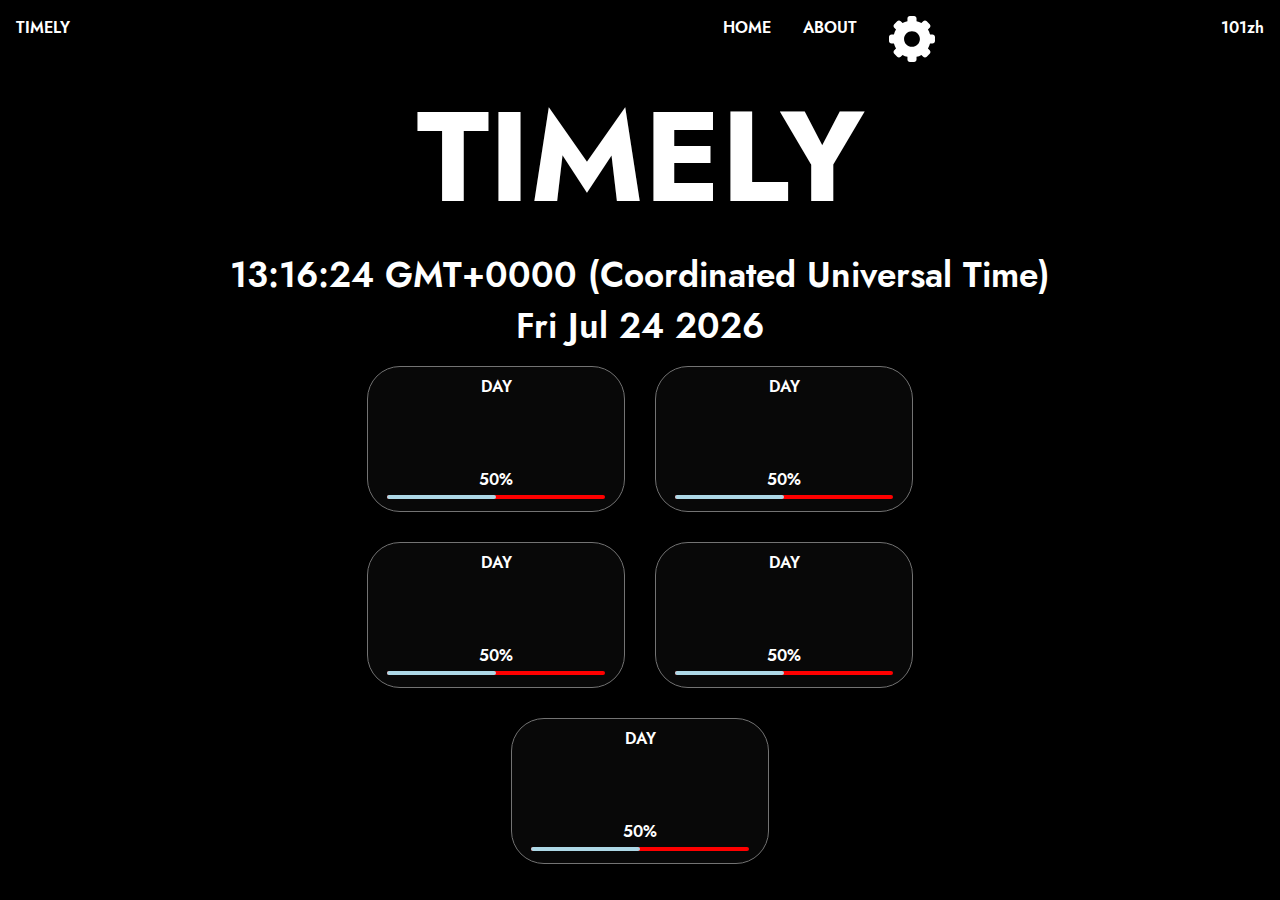
<file: index.html>
<!doctype html>

<html lang="en">

<head>
    <meta charset="utf-8">

    <title></title>
    
    <link rel="shortcut icon" type="image/x-icon" href="assets/images/favicon.png">
    <link rel="stylesheet" href="css\index.css">
    <link rel="stylesheet" href="css\font.css">

</head>

<body>

    <nav id="navbar">
        <a class="navButton" id="logo" href="index.html">TIMELY</a>
        <a class="navButton" href="index.html">HOME</a>
        <a class="navButton" href="pages/about.html">ABOUT</a>
        <a class="navButton" href="pages/settings.html"><img id="gearIcon" src="assets/images/gear.svg" alt="SETTINGS"></a>
        <a class="navButton" href="https://101zh.github.io/">101zh</a>
    </nav>

    <div id="title">TIMELY</div>
    <div>
        <h1 id="time">9:04:53 AM</h1>
        <h1 id="date">Monday, December 9, 2024</h1>
    </div>

    <div id="blockcontainer">
    </div>


    <script src="js/index.js"></script>
</body>

</html>
</file>
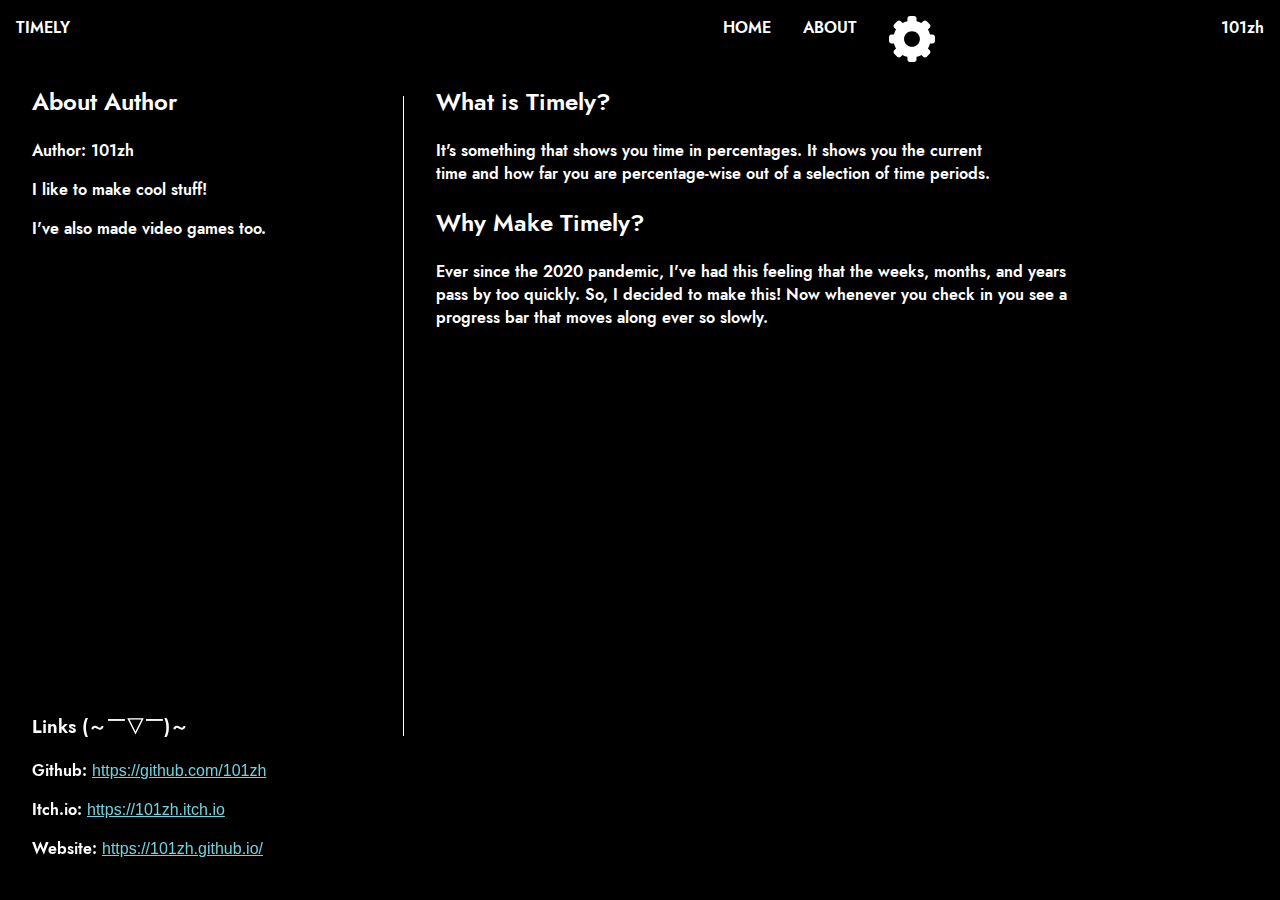
<file: pages/about.html>
<!doctype html>

<html lang="en">

<head>
    <meta charset="utf-8">

    <title></title>

    <link rel="shortcut icon" type="image/x-icon" href="../assets/images/favicon.png">
    <link rel="stylesheet" href="../css/index.css">
    <link rel="stylesheet" href="../css/font.css">
    <link rel="stylesheet" href="../css/about.css">

</head>

<body>

    <nav id="navbar">
        <a class="navButton" id="logo" href="../index.html">TIMELY</a>
        <a class="navButton" href="../index.html">HOME</a>
        <a class="navButton" href="about.html">ABOUT</a>
        <a class="navButton" href="settings.html"><img src="../assets/images/gear.svg" alt="SETTINGS"></a>
        <a class="navButton" href="https://101zh.github.io/">101zh</a>
    </nav>

    <div id="aboutContainer">
        <div id="sidebar">
            <h2>About Author</h2>
            <p>Author: <a id="authorName" href="https://101zh.github.io/">101zh</a></p>
            <p>I like to make cool stuff!</p>
            <p>I've also made video games too.</p>
            <div id="linkSection">
                <h3>Links (～￣▽￣)～</h2>
                    <p>Github: <a class="links" href="https://github.com/101zh">https://github.com/101zh</a></p>
                    <p>Itch.io: <a class="links" href="https://101zh.itch.io">https://101zh.itch.io</a></p>
                    <p>Website: <a class="links" href="https://101zh.github.io/">https://101zh.github.io/</a></p>
            </div>
        </div>
        <div id="lineSeparator"></div>
        <div id="aboutParagraph">
            <h2>What is Timely?</h2>
            <p>It's something that shows you time in percentages. It shows you the current<br>
                time and how far you are percentage-wise out of a selection of time periods.</p>
            <h2>Why Make Timely?</h2>
            <p>Ever since the 2020 pandemic, I've had this feeling that the weeks, months, and years <br>
                pass by too quickly. So, I decided to make this! Now whenever you check in you see a <br>
                progress bar that moves along ever so slowly.</p>
        </div>
    </div>


</body>

</html>
</file>
<file: css/index.css>
body,
h1 {
    font-family: jost-semi, Arial, sans-serif;
    background-color: black;
    color: white;
    margin: 0;
}

/* Navigation Bar Stuff */

.navButton {
    text-decoration: none;
    color: white;
    padding: 1rem;
    justify-content: center;
    min-width: 2.1rem;
}

#logo {
    margin-right: auto;
    align-self: inherit;
}

#navbar {
    display: flex;
    flex-direction: row;
    max-height: 4rem;
}

/* Content Stuff */

#title {
    font-family: jost-black;
    text-align: center;
    font-size: clamp(5rem, 10vw, 10rem);
}

#time,
#date {
    text-align: center;
    font-size: clamp(1.75rem, 2.75vw, 3rem);
}

#blockcontainer {
    margin-left: auto;
    margin-right: auto;
    justify-content: center;
    width: 60%;
    display: flex;
    flex-direction: row;
    flex-wrap: wrap;
}

.descrip {
    margin-top: 0.5rem;
    margin-left: auto;
    margin-right: auto;
    flex-grow: 10;
}

.percent {
    text-align: center;
    margin-top: 0.25rem;
    margin-bottom: 0.25rem;
}

.block {
    display: flex;
    flex-direction: column;
    background-color: #080808;
    outline-width: 0.1rem;
    outline-style: solid;
    outline-color: #737373;
    margin: 1rem;
    border-radius: 2rem;
    min-width: 16rem;
    min-height: 9rem;
}

.progressbar {
    background-color: red;
    width: 85%;
    /*Outline of Progress Bar*/
    padding: 0;
    /*Height of filling for progress bar*/
    height: 0.25rem;
    /*how round the element is*/
    border-radius: 2rem;
    /* (height of inner div) / 2 + padding */

    margin-left: auto;
    margin-right: auto;
    margin-bottom: 0.75rem;
}

.progressbar>div {
    top: auto;
    bottom: auto;
    background-color: lightblue;
    width: 50%;
    height: 100%;
    /*how round the element is*/
    border-radius: 2rem;
}

#gearIcon{
    margin: auto;
    display: block;
    text-align: center;
}
</file>
<file: css/font.css>
@font-face {
    font-family: "jost-semi";
    src: url("../assets/Jost font/Jost-600-Semi.ttf") format(truetype);
}

@font-face {
    font-family: "jost-black";
    src: url("../assets/Jost font/Jost-700-Bold.ttf") format(truetype);
}
</file>
<file: css/about.css>
#sidebar {
    flex-grow: 2;
}

#lineSeparator {
    background-color: white;
    margin: 1rem;
    margin-top: 2rem;
    margin-right: 2rem;
    height: 100%;
    width: 0.1rem;
}

#aboutParagraph {
    flex-grow: 3;
}

#aboutContainer {
    margin-left: auto;
    margin-right: auto;
    justify-content: center;
    height: 40rem;
    width: 95%;
    display: flex;
    flex-direction: row;
}

#authorName {
    text-decoration: none;
    color: white;
}

#linkSection{
    bottom: 0;
    position: fixed;
    margin-bottom: 1.5rem;
}

.links{
    color: #73d1de;
    font-family: Arial, Helvetica, sans-serif;
}
</file>
